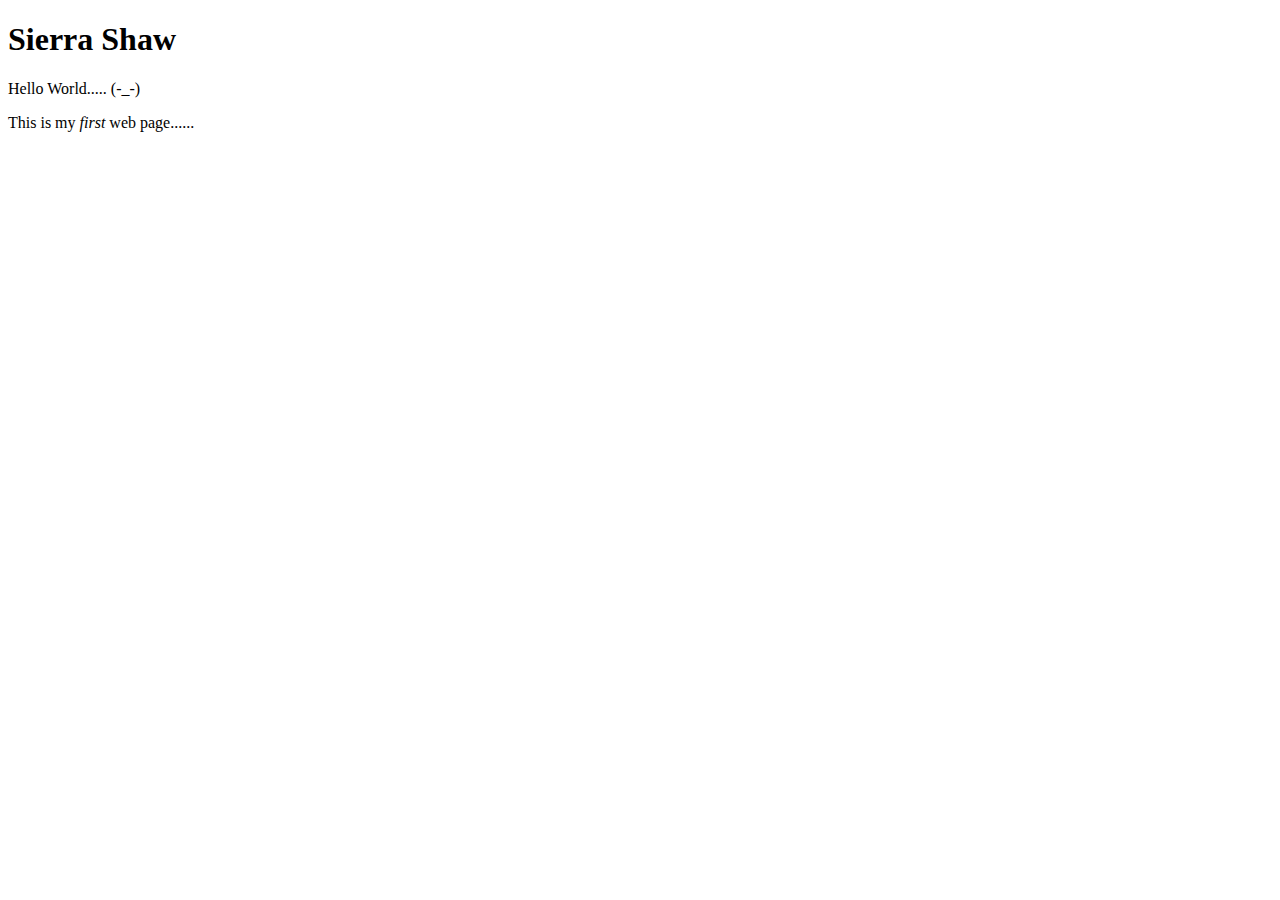
<file: week-03-hw/index.html>
<!DOCTYPE html>
<html>
  <head>
      <meta charset="utf-8">
      <title>My First Web Page</title>
    </head>
    <body>
      <h1>Sierra Shaw</h1>
      <p>Hello World..... (-_-) </p>
      <p>This is my <em>first</em> web page......</p>
    </body>
</html>
</file>
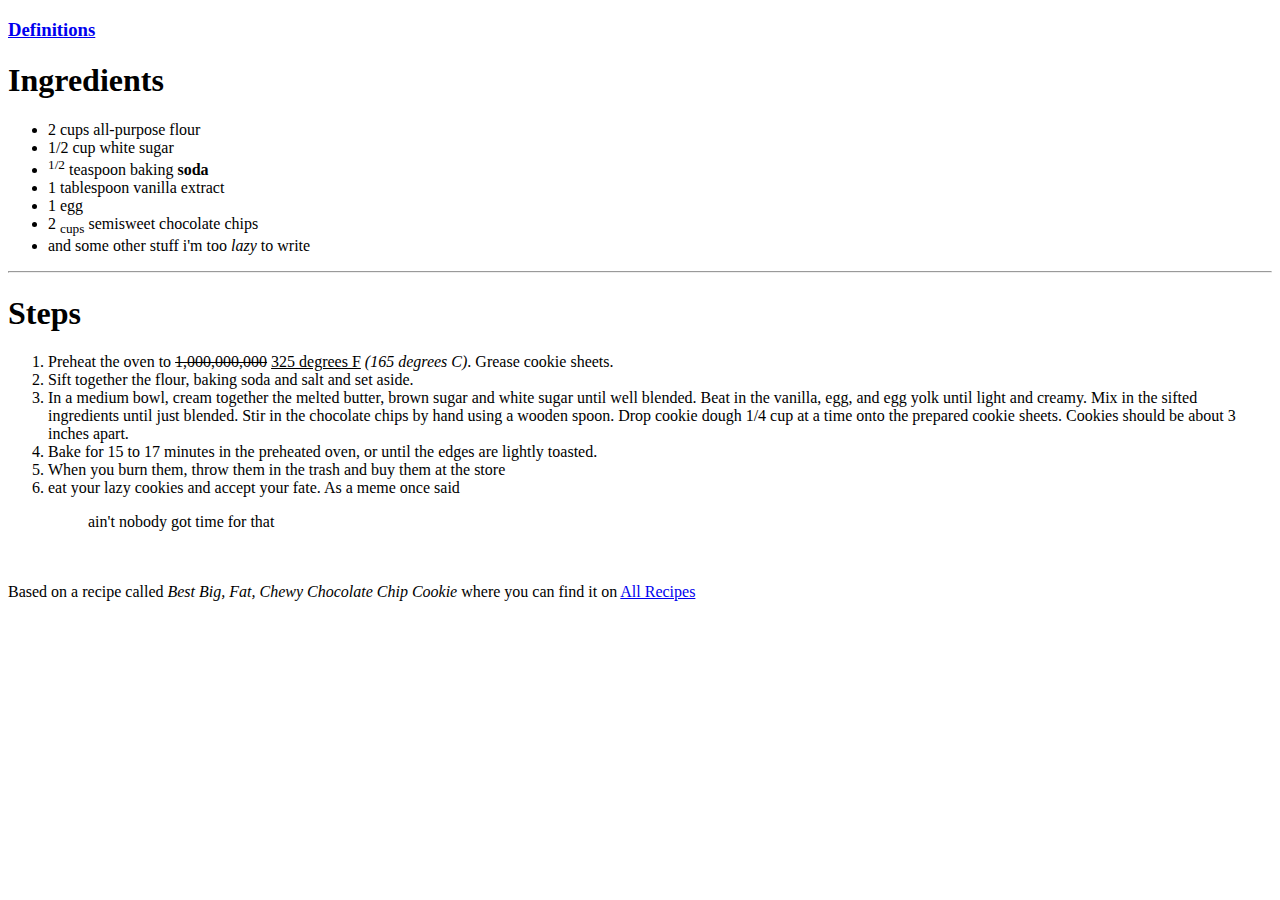
<file: week-04-hw/index.html>
<!DOCTYPE html>
<html>
  <head>
      <meta charset="utf-8">
      <title>Cookie Recipe</title>
    </head>
    <body>
      <h3><a href="Definitions.html">Definitions</a></h3>
      <h1>Ingredients</h1>
      <ul>
        <li>2 cups all-purpose flour</li>
        <li>1/2 cup white sugar </li>
        <li> <sup>1/2</sup> teaspoon baking <strong>soda</strong> </li>
        <li>1 tablespoon vanilla extract </li>
        <li>1 egg </li>
        <li> 2 <sub>cups</sub> semisweet chocolate chips </li>
        <li> and some other stuff i'm too <em>lazy</em> to write </li>
      </ul>

      <hr/>
      <h1> Steps </h1>
        <body>
        <ol>
          <li> Preheat the oven to <del>1,000,000,000</del> <ins>325 degrees F</ins> <i>(165 degrees C)</i>. Grease cookie sheets.</li>
          <li> Sift together the flour, baking soda and salt and set aside.</li>
          <li> In a medium bowl, cream together the melted butter, brown sugar and white sugar until well blended. Beat in the vanilla, egg, and egg yolk until light and creamy. Mix in the sifted ingredients until just blended. Stir in the chocolate chips by hand using a wooden spoon. Drop cookie dough 1/4 cup at a time onto the prepared cookie sheets. Cookies should be about 3 inches apart.</li>
          <li> Bake for 15 to 17 minutes in the preheated oven, or until the edges are lightly toasted.</li>
          <li> When you burn them, throw them in the trash and buy them at the store</li>
          <li> eat your lazy cookies and accept your fate. As a meme once said <blockquote cite="https://en.wikipedia.org/wiki/Ain%27t_Nobody_Got_Time_for_That"> ain't nobody got time for that </blockquote></li>
        </ol>
    </body>
  
<br></br>
Based on a recipe called <cite> Best Big, Fat, Chewy Chocolate Chip Cookie </cite> where you can find it on <a href="http://allrecipes.com/recipe/25037/best-big-fat-chewy-chocolate-chip-cookie/" target="_blank">All Recipes</a>
</html>
</file>
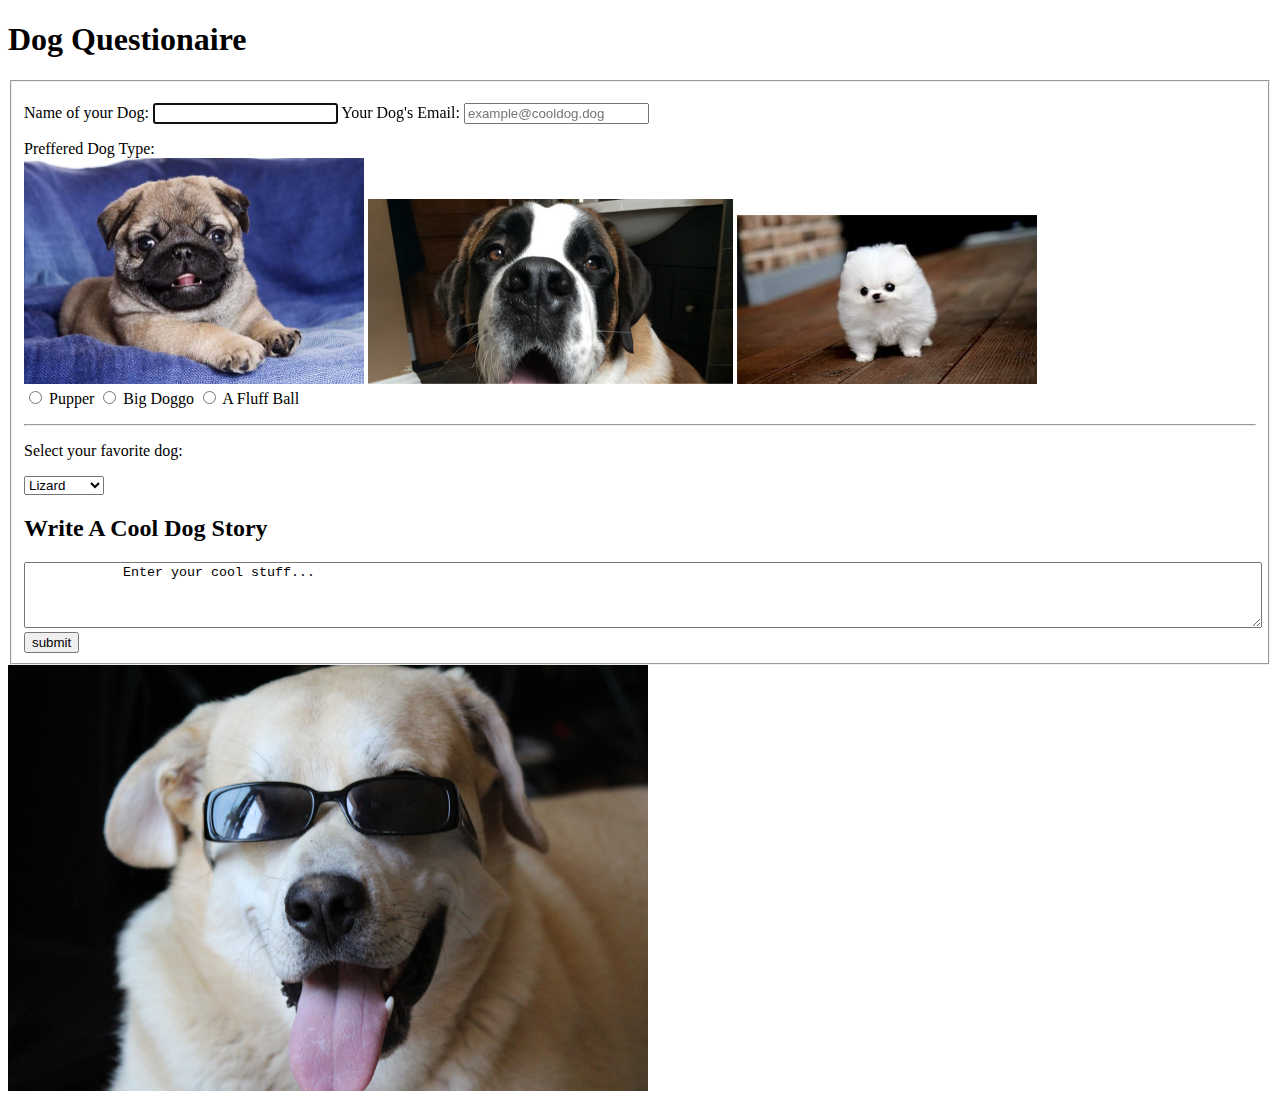
<file: week-05-hw/index.html>
<!DOCTYPE html>
<html>

  <head>
    <meta charset="utf-8">
    <title>Week 5 HW</title>
  </head>

  <body>
    <h1> Dog Questionaire </h2>

  <form action="#" method="get" id="basicForm">

      <fieldset>
        <p>
            <label for="username">Name of your Dog:</label>
            <input type="text" name="username" id="username_input" autofocus required/>
            <label for="email"> Your Dog's Email:</label>
            <input type="email" name="email" placeholder="example@cooldog.dog" required/>
        </p>

        <p>
            Preffered Dog Type:
            <br>
            <img src="./images/pupper.jpg" alt="Puppy" title="Pupper" width="340" height="226">
            <img src="./images/big dog.png" alt="A Large Dog" title="Big Doggo" width="365" height="185">
            <img src="./images/fluff.jpg" alt="A white, small fluffy dog" title="Fluffy Ball" width="300" height="169">

            <br>

            <input id="Pupper" type="radio" name="Dog Type" value="Ppr"/>
            <label for="Pupper">Pupper</label>

            <input id="Big Doggo" type="radio" name="Dog Type" value="BD">
            <label for="Bigg Doggo">Big Doggo</label>

            <input id="A Fluff Ball" type="radio" name="Dog Type" value="FBF">
            <label for="A fluff Ball">A Fluff Ball</label>
        </p>

        <hr/>

              <p> Select your favorite dog: </p>
                <select name="Fav_dog">
    	            <option value="D">Dog</option>
    	            <option value="S">Snake</option>
    	            <option value="R">Rabbit</option>
    	            <option value="C">Cat</option>
    	            <option value="SO">Sea Otter</option>
    	            <option value="L" selected>Lizard</option>
                </select>

            <h2>Write A Cool Dog Story</h2>
            <textarea name="comments" cols="20" rows="4" style="min-width:100%" required>
            Enter your cool stuff...
            </textarea>

          <input type="submit" name="submit" value="submit"/>

  </form>
      </fieldset>

      <div class="image">
       <a href="https://www.google.com/search?q=cool+dogs&client=safari&rls=en&source=lnms&tbm=isch&sa=X&ved=0ahUKEwiC9pCfgMPSAhVJ4mMKHanfDQUQ_AUICCgB&biw=1440&bih=916">
           <img src="./images/cool.jpg" alt="Cool Dog in Glasses" title="Click here for Cool Dogs" width="640" height="426">
       </a>
     </div>

  </body>

</html>
</file>
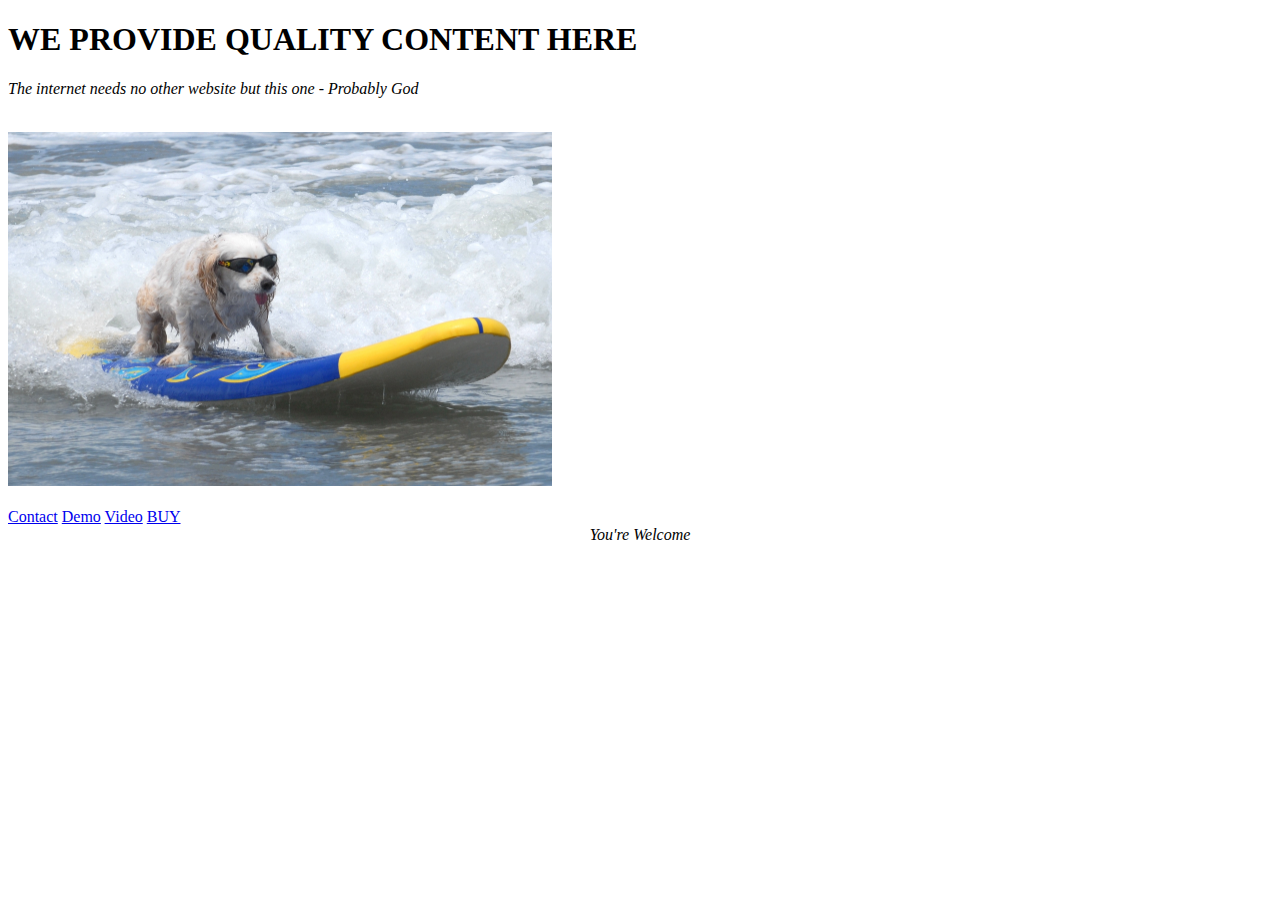
<file: week-06-hw/index.html>
<!DOCTYPE html>
<html lang="en">
  <head>
    <meta charset="utf-8">
    <meta name="viewport" content="width=device-width, initial-scale=1">
    <meta name="author" content="Sierra Shaw">
    <meta name="description" content="Intro to Web Design, week 6 homework">
    <title>Dogs on Surfboards</title>

  </head>
    <div class="header" id="page-header">

    <h1> WE PROVIDE QUALITY CONTENT HERE </h1>
        <p>
        <cite> The internet needs no other website but this one - Probably God </cite>
        </p>
    </div>

      <br>

      <div class="body" id="body">
         <a href="https://www.google.com/search?q=rad+dogs&client=safari&rls=en&source=lnms&tbm=isch&sa=X&ved=0ahUKEwjmzZ-YvdTSAhWmrVQKHaiCDO8Q_AUICCgB&biw=1324&bih=916#q=rad+dogs&tbm=isch&tbs=rimg:[base64]&*&imgrc=_
">
        <img src="./imgs/img2.jpg" alt="dog with sunglasses" title="More RAD photos here" width="543.5" height="354.5">
         </a>
        </div>

      <br>
        <a href="Contact.html">Contact</a>
        <a href="Video.html">Demo</a>
        <a href="Youtube.html">Video</a>
        <a href="BUY-STUFF.html">BUY</a>
      </div>

<br>
<center> <em> You're Welcome</em> </center>

  </body>
</html>
</file>
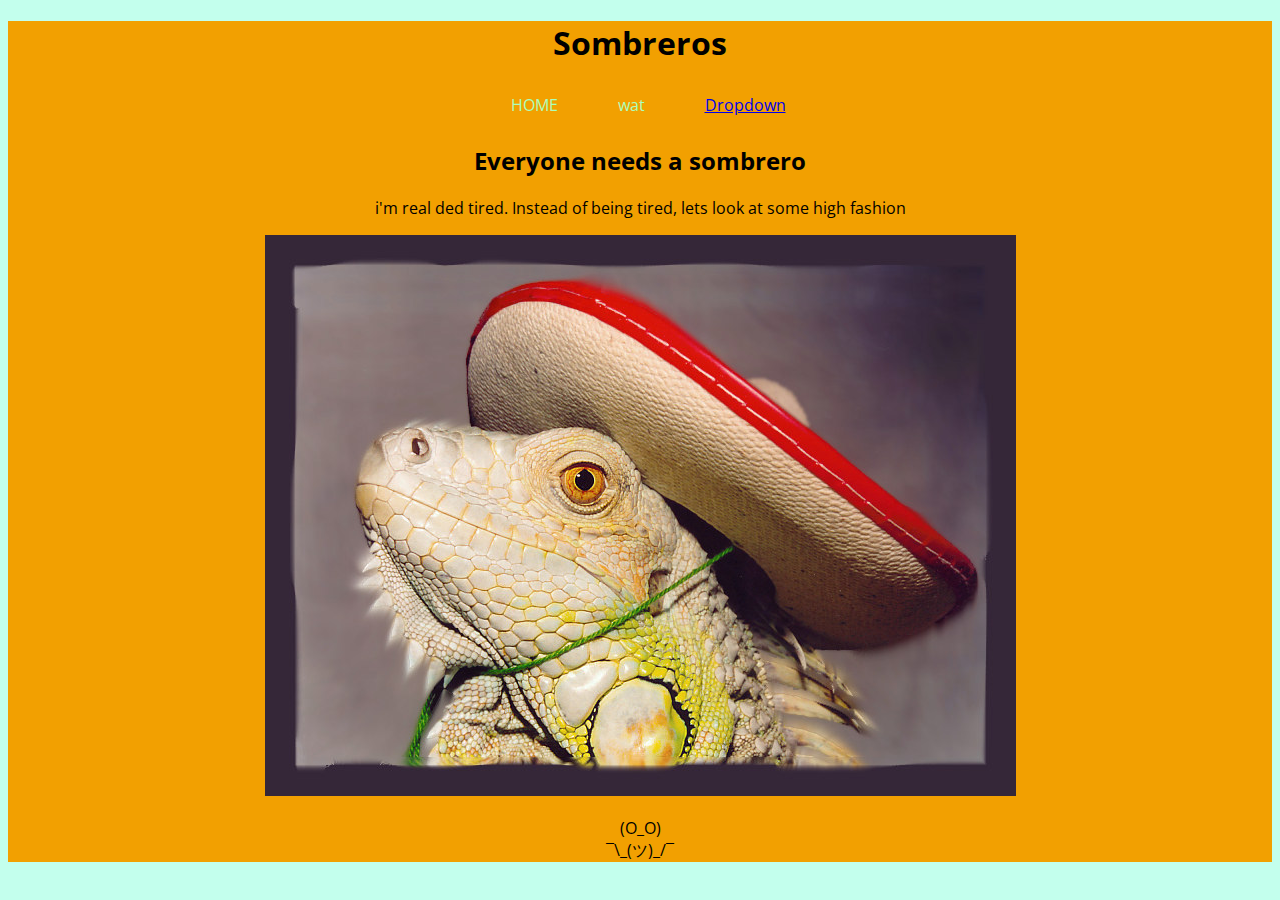
<file: week-09-hw/index.html>
<!DOCTYPE html>
<html>
    <head>
        <meta charset="utf-8">
        <title>WEEK-09-HW</title>
        <link rel="stylesheet" href="css/style.css">
        <link href="https://fonts.googleapis.com/css?family=Open+Sans" rel="stylesheet">


        <div class="menu-container">
          <div class="title"> <center> <h1>Sombreros</h1> </center>
            <div class="mascot"
              <img src="./images/2.jpg">
            </div>
          </div>

          <menu>
            <div class="menu-item">
              <a href"https://mistasierra.github.io/341-work/week-06-hw/">HOME</a></div>
            <div class="menu-item">
              <a href"https://mistasierra.github.io/341-work/week-05-hw/">wat</a></div>

            <div class="menu-item dropdown">
              <a href="#">Dropdown</a>
              <div class="dropdown-content">
                <div class="dropdown-item">
                  <a href"https://mistasierra.github.io/341-work/week-05-hw/">i'm</a></div>
                <div class="dropdown-item">
                  <a href"https://mistasierra.github.io/341-work/week-05-hw/">real</a></div>
                <div class="dropdown-item">
                  <a href"https://mistasierra.github.io/341-work/week-05-hw/">ded</a></div>
                  </div>
          </menu>
  </head>

<body>
    <div clas="main-container">
        <main>
          <center> <h2> Everyone needs a sombrero</h2> </center>
          <p> i'm real ded tired. Instead of being tired, lets look at some high fashion </p>
          <img src="./images/3.jpg">

        </main>

<p> <center> (O_O) <br> ¯\_(ツ)_/¯ </center> </p>
      
  </html>
</file>
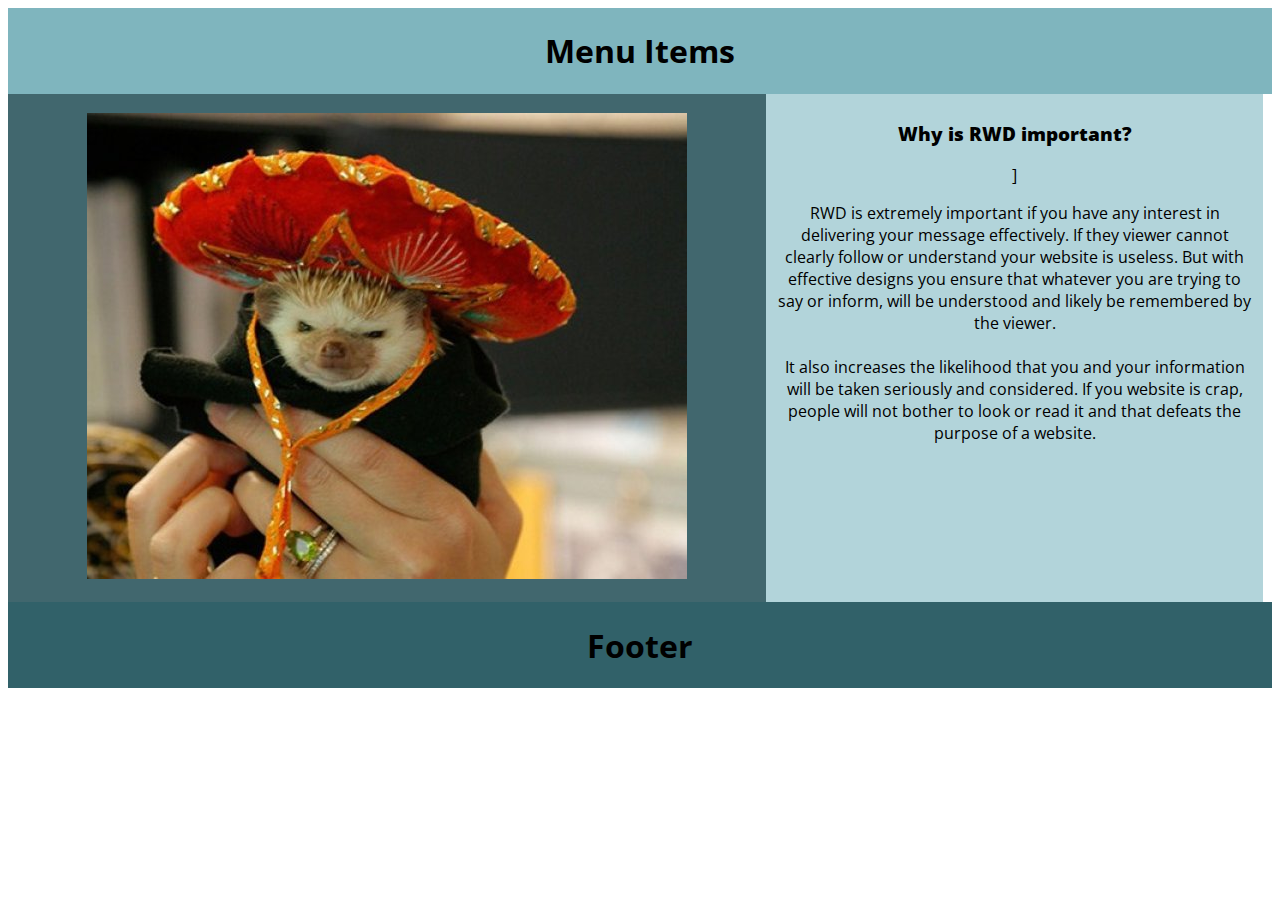
<file: week-10-hw/index.html>
<!DOCTYPE html>
<html>
    <head>
        <meta charset="utf-8">
        <title>yikes</title>
        <meta name="viewport" content="width=device-width, initial-scale=1.0">
        <link rel="stylesheet" href="./style.css">
        <link href="https://fonts.googleapis.com/css?family=Open+Sans" rel="stylesheet">
    </head>
    <body>

        <div class="main-container">
            <div class="flex-item header">
              <h1>Menu Items</h1>

            </div>
            <div class="flex-item block1"><h3>

              <img src="./images/2.jpg">

            </div>
            <div class="flex-item block2"><h3>

              <b>Why is RWD important?</b> </h3>]
              <p> RWD is extremely important if you have any interest in delivering your message effectively. If they viewer
                cannot clearly follow or understand your website is useless. But with effective designs you ensure that whatever you
                are trying to say or inform, will be understood and likely be remembered by the viewer. <br> <br>
                It also increases the likelihood that you and your information will be taken seriously and considered.
                If you website is crap, people will not bother to look or read it and that defeats the purpose of a website.

            </div>
            <div class="flex-item block3"><h1>Footer</h1></div>
        </div>

    </body>
</html>
</file>
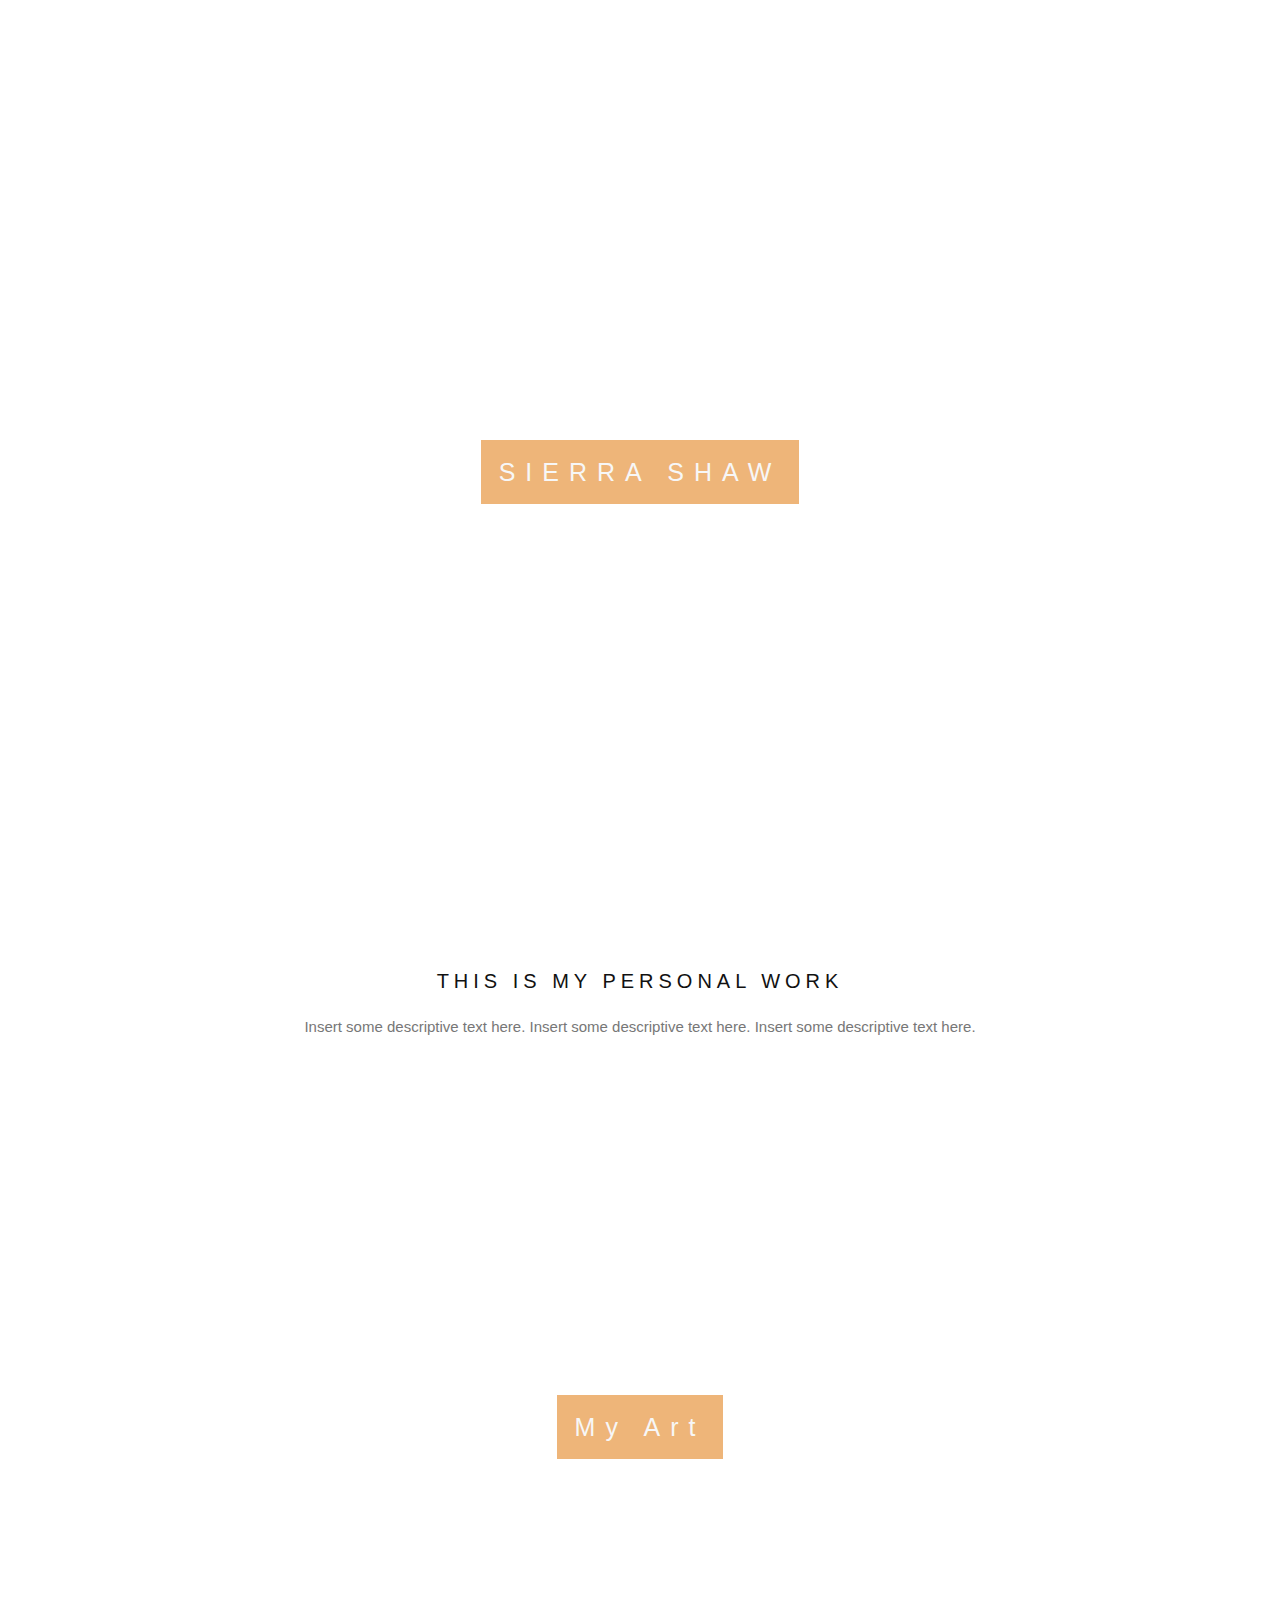
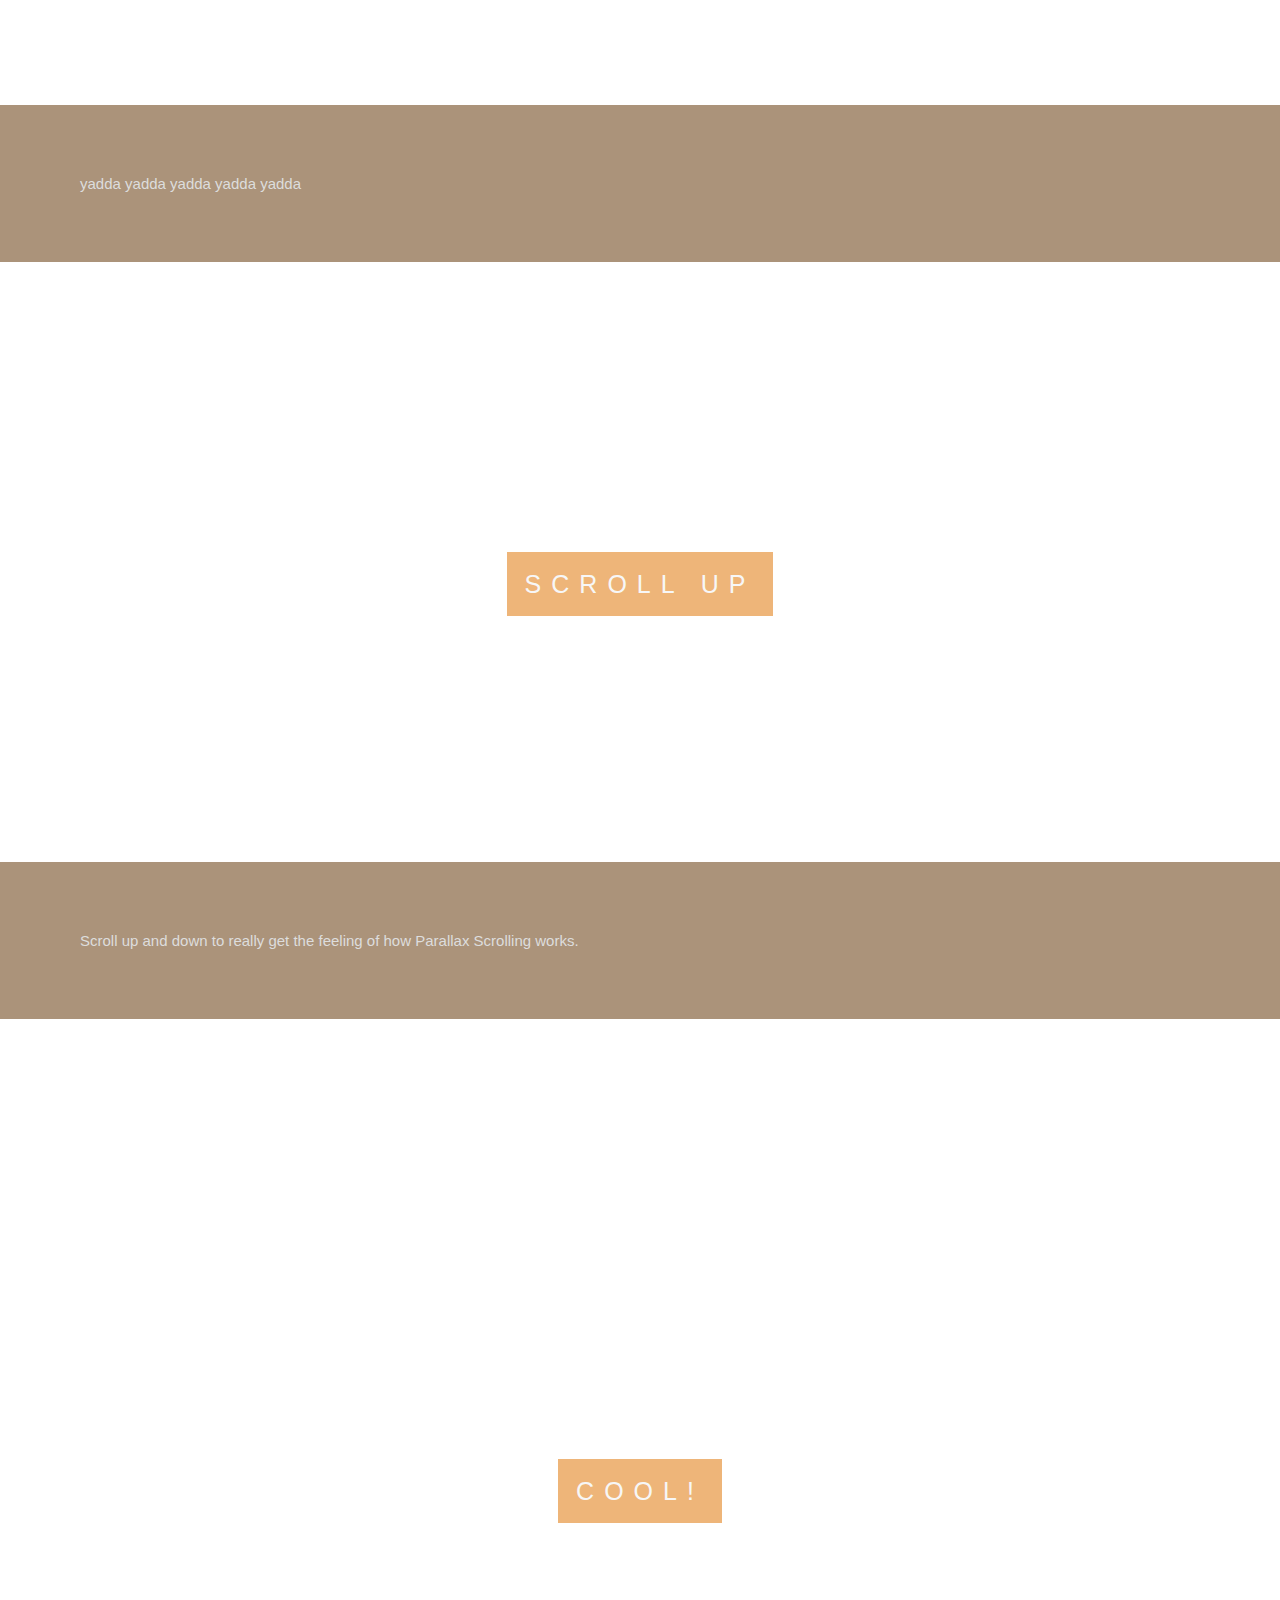
<file: week-11-hw/index.html>
<!DOCTYPE html>
<html>

<head>
    <meta charset="utf-8">
    <title>week 11 hw</title>
    <meta name="Sierra Shaw" content="Sierra Shaw Artwork">
    <meta name="viewport" content="width=device-width, initial-scale=1.0">

    <link rel="stylesheet" href="./style.css">
    <link href="https://fonts.googleapis.com/css?family=Open+Sans" rel="stylesheet">
    <link href="https://fonts.googleapis.com/css?family=Josefin+Sans" rel="stylesheet">
</head>


<body>

    <div class="Main">
        <div class="caption">
            <span class="border">SIERRA SHAW</span>
        </div>
    </div>

    <div class="hero">
        <h3 style="text-align:center;">This is my personal work</h3>
        <center> <p> Insert some descriptive text here. Insert some descriptive text here. Insert some descriptive text here.</p> </center>
    </div>

    <div class="container-2">
        <div class="caption">
            <span class="border">My Art</span>
        </div>
    </div>

    <div class="description-container">
        <div class="description">
            <p>yadda yadda yadda yadda yadda</p>
        </div>
    </div>

    <div class="container-3">
        <div class="caption">
            <span class="border">SCROLL UP</span>
        </div>
    </div>

    <div class="description-container">
        <div class="description">
            <p>Scroll up and down to really get the feeling of how Parallax Scrolling works.</p>
        </div>
    </div>

    <div class="Main">
        <div class="caption">
            <span class="border">COOL!</span>
        </div>
    </div>

</body>

</html>
</file>
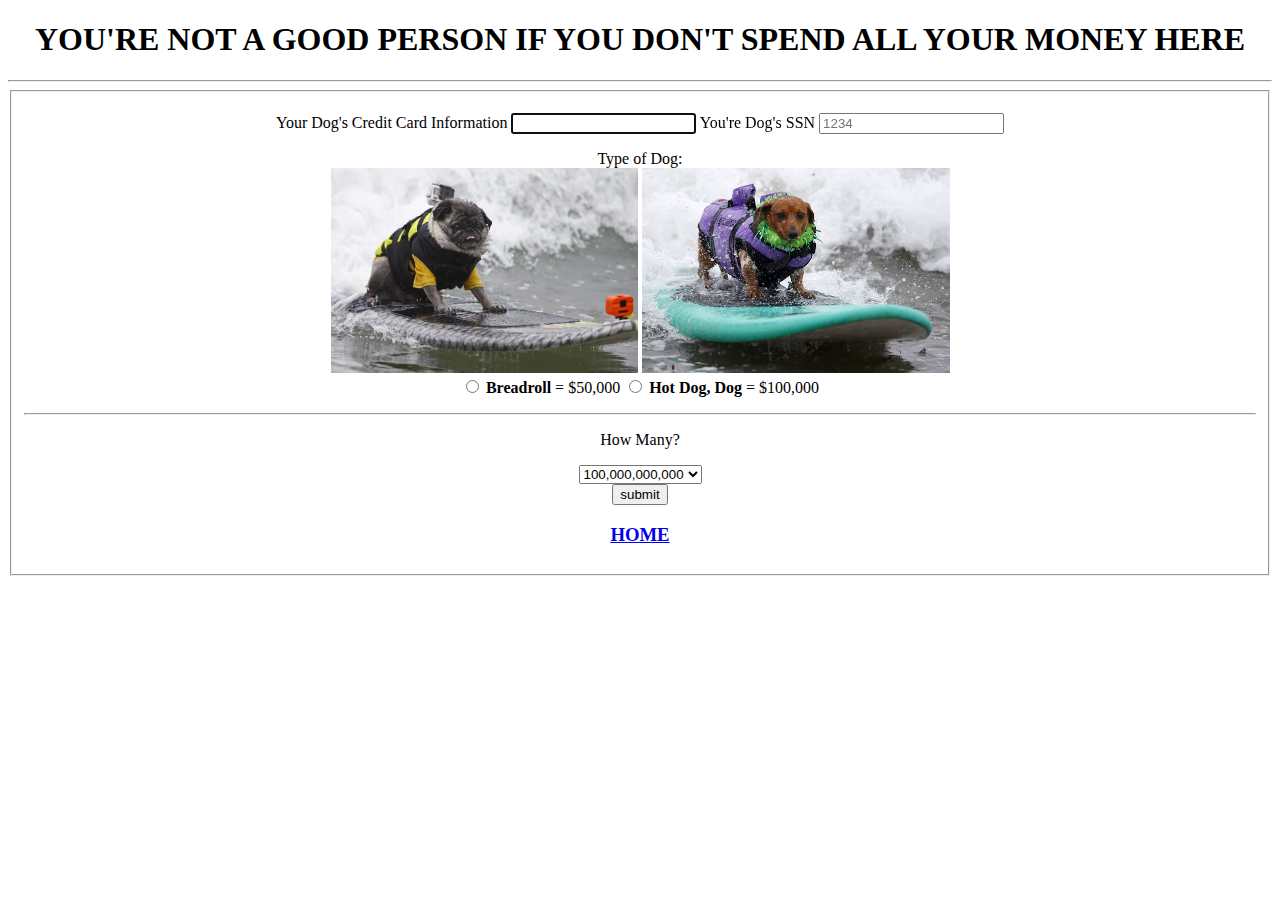
<file: week-06-hw/BUY-STUFF.html>
<!DOCTYPE html>
<html>
<head>
<meta name="viewport" content="width=device-width, initial-scale=1.0">
<meta charset="utf-8">
<title>BUY</title>
</head>
<div class="header" id="page-header">
  <center>
    <h1>YOU'RE NOT A GOOD PERSON IF YOU DON'T SPEND ALL YOUR MONEY HERE</h1>
  </center>
<hr>
</div>

<div class="body" id="body">

<center>
<form action="#" method="get" id="basicForm">
    <fieldset>
      <p>
          <label for="username">Your Dog's Credit Card Information</label>
          <input type="text" name="username" id="username_input" autofocus required/>
          <label for="email"> You're Dog's SSN</label>
          <input type="email" name="email" placeholder="1234" required/>
      </p>

      <p>

          Type of Dog:
          <br>
          <img src="imgs/img4.jpeg" alt="Pug" title="Bread Roll Dog" width="307.5" height="204.5">
          <img src="imgs/img5.jpeg" alt="Weiner Dog" title="Hot Dog, Dog" width="307.5" height="204.5">

          <br>

          <input id="Breadroll" type="radio" name="Dog Type" value="BR"/>
          <label for="Breadroll"> <b> Breadroll </b> = $50,000</label>

          <input id="Hot Dog, Dog" type="radio" name="Dog Type" value="HDD">
          <label for="Hot Dog, Dog"> <b> Hot Dog, Dog </b> = $100,000</label>

      </p>

      <hr/>

            <p> How Many? </p>
              <select name="Dog Amount">
                <option value="50">50</option>
                <option value="100">100</option>
                <option value="500">500</option>
                <option value="1000">1000</option>
                <option value="10,000">1000</option>
                <option value="100,000,000,000" selected>100,000,000,000</option>
              </select>

              <br>
                <input type="submit" name="submit" value="submit"/>
              <br>

              <h3><a href="index.html">HOME</a></h3> </center>
</div>
</file>
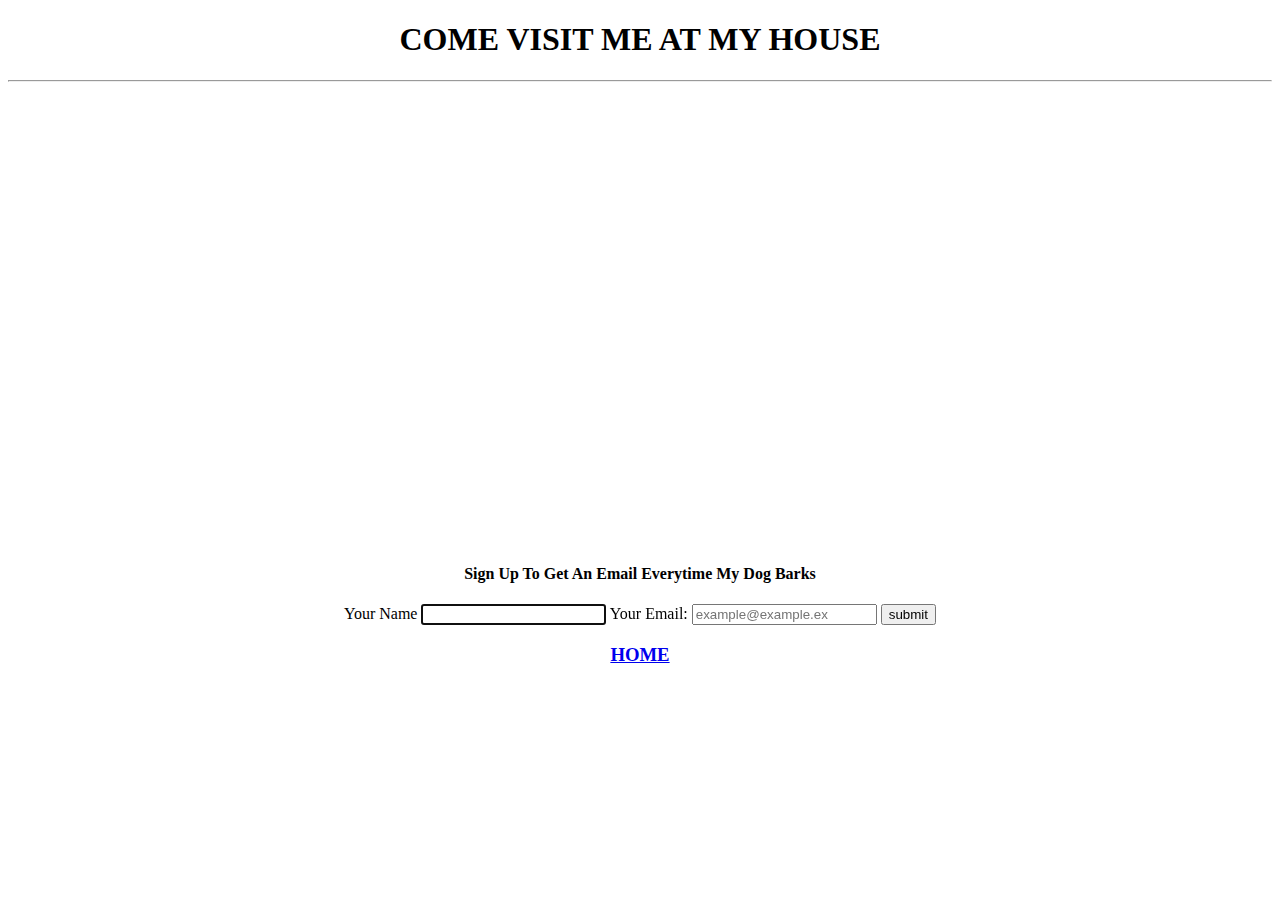
<file: week-06-hw/contact.html>
<!DOCTYPE html>
<html>
<head>
<meta name="viewport" content="width=device-width, initial-scale=1.0">
<meta charset="utf-8">
<title>VISIT ME</title>
</head>
<div class="header" id="page-header">
  <center>
    <h1>COME VISIT ME AT MY HOUSE</h1>
  </center>
</div>
<div class="body" id="body">
<hr>
</div>

<div class="body" id="body">
  <center>
  <body>
      <iframe src="https://www.google.com/maps/embed?pb=!1m18!1m12!1m3!1d15298338.393379882!2d-76.40099991035997!3d-62.091582532709054!2m3!1f0!2f0!3f0!3m2!1i1024!2i768!4f13.1!3m3!1m2!1s0xbc738dc899c83db3%3A0x60c48bc8eb920b21!2sMachu+Picchu+Base%2C+Antarctica!5e0!3m2!1sen!2sus!4v1489447014489" width="600" height="450" frameborder="0" style="border:0" allowfullscreen></iframe>

</center>

<center>
<p>
  <h4>Sign Up To Get An Email Everytime My Dog Barks</h4>
    <label for="username">Your Name</label>
    <input type="text" name="username" id="username_input" autofocus required/>
    <label for="email"> Your Email:</label>
    <input type="email" name="email" placeholder="example@example.ex" required/>
    <input type="submit" name="submit" value="submit"/>
    <br>
    <h3><a href="index.html">HOME</a></h3>
  </center>
</p>
</div>
</file>
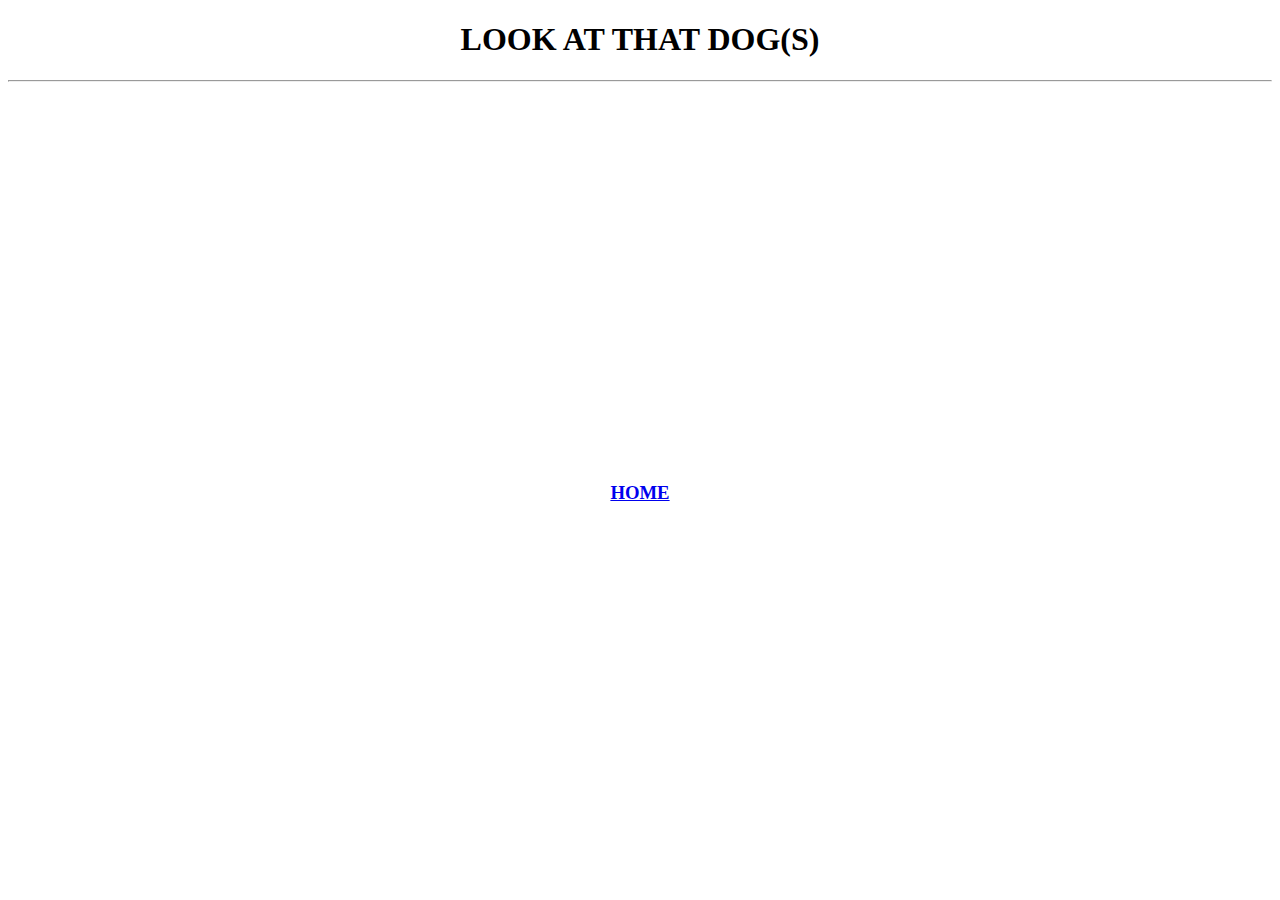
<file: week-06-hw/Youtube.html>
<!DOCTYPE html>
<html>
<head>
<meta name="viewport" content="width=device-width, initial-scale=1.0">
<meta charset="utf-8">
<title> Youtbe Video</title>
</head>
<div class="header" id="page-header">
  <center>
    <h1>LOOK AT THAT DOG(S)</h1>
  </center>
<hr>
</div>
<div class="body" id="body">
<br>
<br>
<br>
<center> <iframe width="560" height="315" src="https://www.youtube.com/embed/H9t8uJDbqzE" frameborder="0" allowfullscreen></iframe> </center>
<center><h3><a href="index.html">HOME</a></h3></center>
</div>
</file>
<file: week-09-hw/css/style.css>
body {
font-family: 'Open Sans', sans-serif;
background-color: rgb(195, 255, 237);
}

.menu-container {
background-color: rgb(242, 160, 1);
margin: 0;
padding: 0;
text-align: center;
}

.menu-item {
display: inline-block;
padding: 0.5em 1em;
padding-right: 2.5em;
text-align: center;
text-decoration: none;
color: rgb(172, 255, 188);}

.menu-item:hover, .dropdown:hover {
color: rgb(212, 51, 0);
background-color: rgb(197, 254, 231);}

.dropdown {
display: inline-block;
margin: auto;}

.dropdown-content {
display: none;
position: absolute;
border: 3px solid rgb(0, 0, 0);
margin: 0;
color: rgb(0, 0, 0);
background-color: rgb(255, 255, 255);
z-index: 1;}

.dropdown-content a {
color: rgb(0, 0, 0);
text-decoration: none;}

.dropdown:hover .dropdown-content {
display: block;}

.dropdown-item {
display: block;
text-align: left;
margin: 0;
padding: 0.5em;
min-width: 7em;}

.dropdown-item:hover, .dropdown-item:hover a {
color: rgb(213, 0, 247);
background-color: rgb(185, 251, 251);}

/*.menu-container {
  background-color: rgb(242, 160, 1);
  margin: 1em;
  padding: 1 em;
  text-align: center;

}

.menu-item {
  display: inline-block;
  margin:0 0;
  padding:0.5em;
  width: 35%;
  text-align: left;
  background-color: rgb(172, 255, 188)
}

.menu-item a {
  color: rgb(212, 51, 0)
}

menu-item:hover {
  background-color: rgb(197, 254, 231);
}

.dropdown {
  display: inline-block;
  margin: auto;
}

.dropdown-content
{
  display: none;
  position: absolute;
  border: 1px solid rgb(196, 147, 0);
  margin: 0;
  margin-top: .05em;
  background-color:  rgb(255, 0, 0)
  z-index: 1;
}
dropdown-content a {
  color: rgb(16, 191, 20)
}

.dropdown:hover,.dropdown-content {
  display: block;
}

.dropdown-item {
  display: block;
  margin:0;
  min-width: :8em;
  text-align: left;
}

.dropdown-item:hover, .dropdown:hover a
{
  color: rgb(213, 0, 247)
  background-color: rgb(185, 251, 251)
}*/
</file>
<file: week-10-hw/style.css>
.main-container {
    font-family: 'Open Sans', sans-serif;
    display: flex;
    flex-wrap: wrap;

}

.flex-item {
    text-align: center;
}

.header {
    background-color: #7fb5be;
    order: 1;
    width: 100%;
}
.block1 {
    background-color: #41676e;
    order: 2;
    width: 60%;
}

.block2 {
    background-color: #b2d4da;
    order: 3;
    width: 38%;
    padding: .5em

}
.block3 {
    background-color: #316169;
    order: 4;
    width: 100%;
}


@media (max-width: 1000px) {
    .block1 {
        order: 2;
        width: 100%;
    }

    .block2 {
        order: 3;
        width: 100%;
    }
}

@media (max-width: 550px) {
    .block1 {
        order: 3;
        width: 100%;
    }

    .block2 {
        order: 3;
        width: 100%;
    }
}
</file>
<file: week-11-hw/style.css>
body {
    margin: 0;
    color: #777;
    font: 400 15px/1.8 "Lato", sans-serif;
}

.Main, .container-2, .container-3 {
    position: relative;
    background-repeat: no-repeat;
    background-attachment: fixed;
    background-position: center;
    background-size: cover;
}

.Main {
    min-height: 100vh;
    background-image: url(https://cdn.pixabay.com/photo/2017/04/11/15/13/paper-2221812_960_720.jpg);

    /* background-image: url("images/1.jpg"); */
}

.container-2 {
    min-height: 600px;
    background-image: url("images/1.jpg");
}

.container-3 {

    min-height: 600px;
    background-image: url("images/3.jpg");
}

.hero {
    padding: 50px 80px;
    color: #777;
    background-color: white;
    text-align: center;
    text-align: justify;
}

.caption {
    /* opacity: 0.65; */
    position: absolute;
    top: 50%;
    left: 0;
    width: 100%;
    color: #000;
    text-align: center;
}

.description-container {
    position: relative;
}

.description {
    padding: 50px 80px;
    color: #ddd;
    background-color: rgb(171, 147, 122);
    text-align: center;
    text-align: justify;
}

.caption span.border {
    padding: 18px;
    color: #f7f7f7;
    background-color: rgba(226, 131, 32, 0.60);
    font-size: 25px;
    letter-spacing: 10px;
}

h3 {
    color: #111;
    text-transform: uppercase;
    font: 20px "Lato", sans-serif;
    letter-spacing: 5px;
}


/* Turn off parallax scrolling for tablets and phones */

@media only screen and (max-device-width: 1024px) {
    .Main, .container-2, .container-3 {
        background-attachment: scroll;
    }
}
</file>
